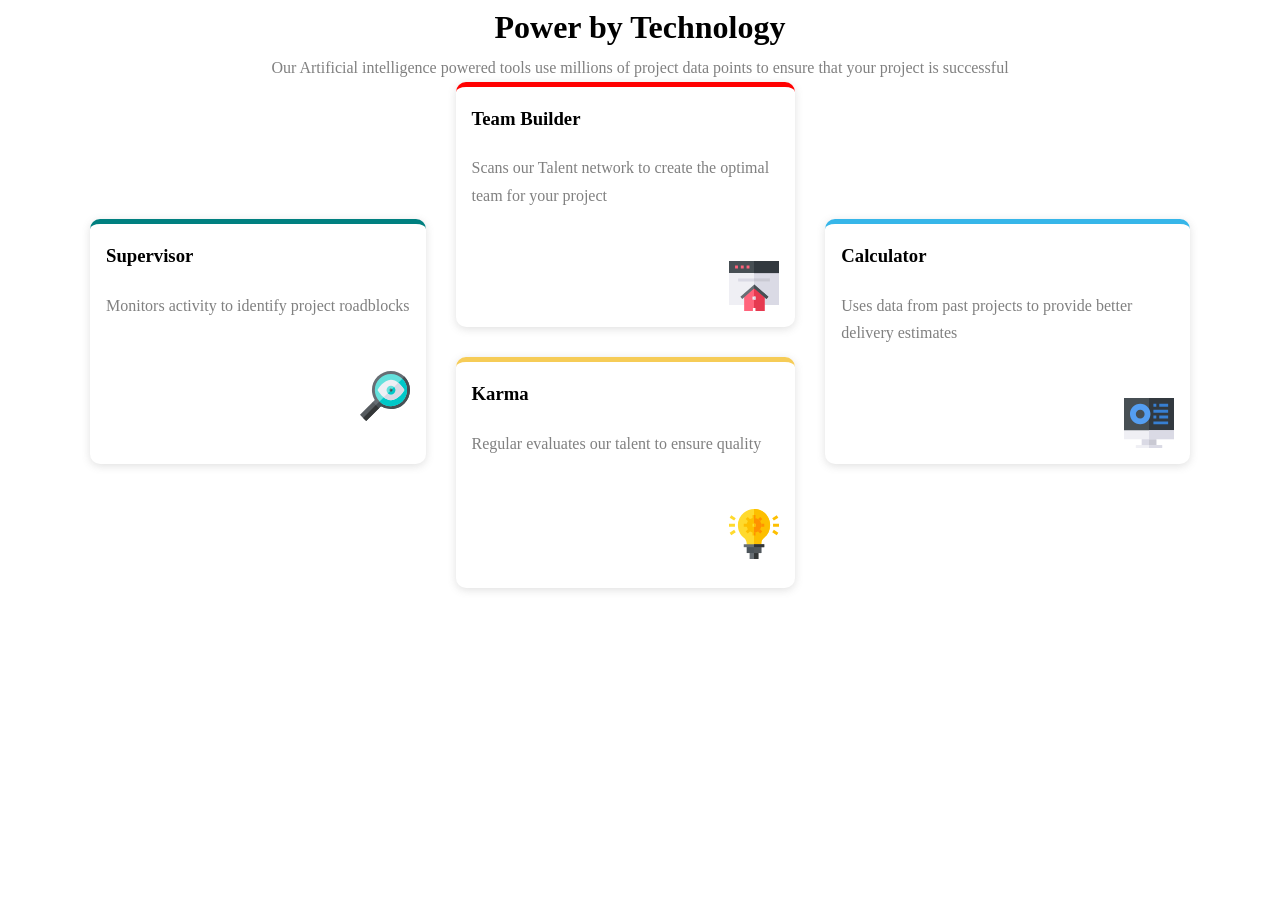
<file: responsive_design/index.html>
<!DOCTYPE html>
<html lang="en">
<head>
     <meta charset="UTF-8">
     <meta name="viewport" content="width=device-width, initial-scale=1.0">
     <title>Document</title>
     <link rel="stylesheet" href="./Poppins/Poppins-Light.ttf">
     <link rel="stylesheet" href="./style.css">
</head>
<body>
     <div class="container">

          <header class="layout-head" >
               <h1>Power by Technology</h1>
               <p>Our Artificial intelligence powered tools use millions of project data points to ensure that your project is successful</p>
          </header>
          <div class="card-grid">
               <!-- <div class="col"> -->
                    <div class="card supervisor">
                         <h3>Supervisor</h3>
                         <p>Monitors activity to identify project roadblocks</p>
                         <img class="layout_image" alt="icon" src="./icon-supervisor.svg" />
                    </div>
               <!-- </div>
               <div class="col"> -->
                    <div class="card team_builder">
                         <h3>Team Builder</h3>
                         <p>Scans our Talent network to create the optimal team for your project </p>
                         <img class="layout_image" 
                         alt="icon" src="./icon-team-builder.svg" />
                    </div>
                    <div class="card karma">
                         <h3>Karma</h3>
                         <p>Regular evaluates our talent to ensure quality</p>
                         <img class="layout_image" 
                         alt="icon" src="./icon-karma.svg" />
                    </div>
               <!-- </div>
               <div class="col"> -->
                    <div class="card calculator">
                         <h3>Calculator</h3>
                         <p>Uses data from past projects to provide better delivery estimates</p>
                         <img class="layout_image" 
                         alt="icon" src="./icon-calculator.svg" />
                    </div>
               <!-- </div> -->
          </div>
     </div>
</body>
</html>
</file>
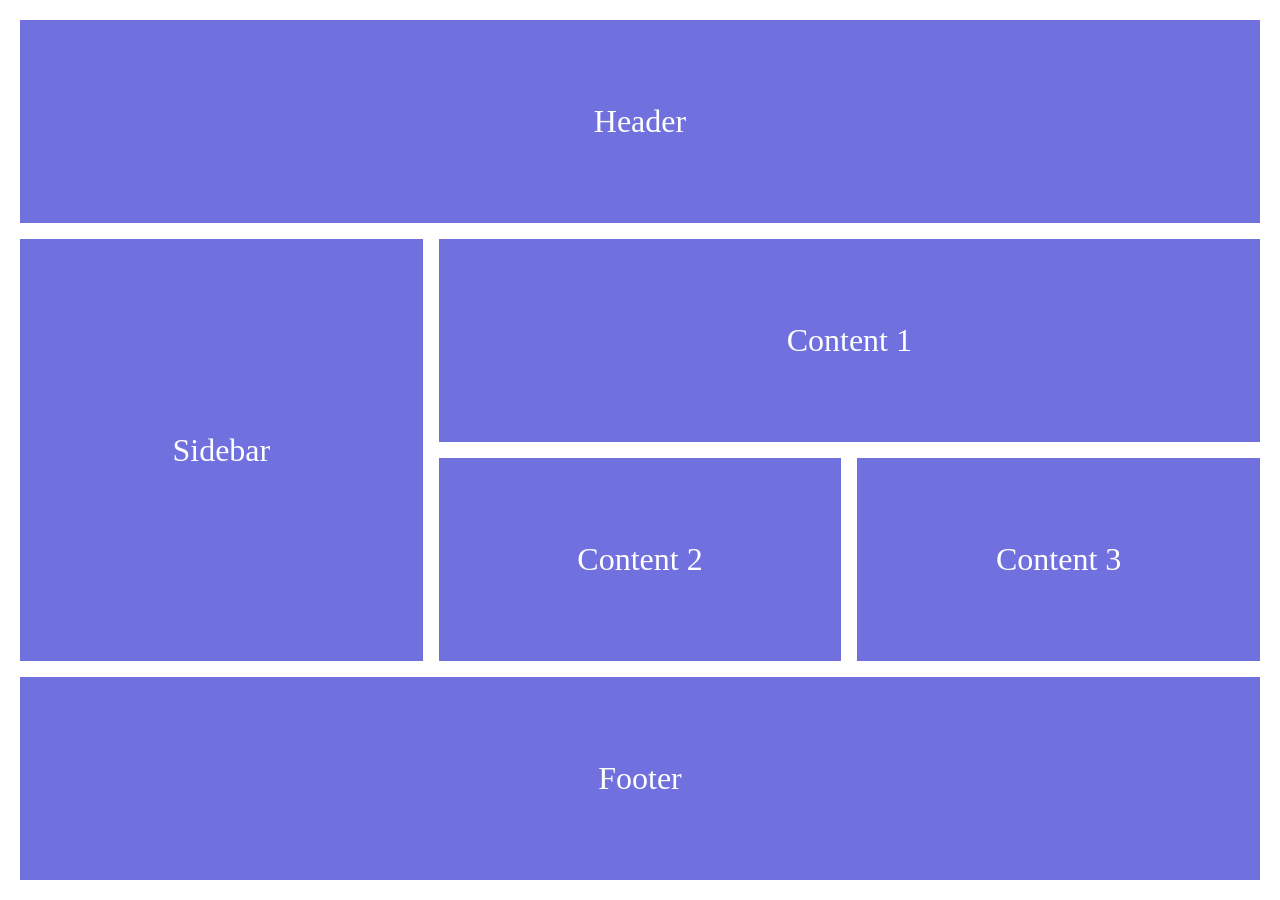
<file: layout.html>
<!DOCTYPE html>
<html lang="en">
  <head>
    <meta charset="UTF-8" />
    <meta name="viewport" content="width=device-width, initial-scale=1.0" />
    <title>Document</title>
    <style>
      *{
        margin:0;
        padding: 0;
        box-sizing: border-box;
      }
      body {
        width: 100vw;
        height: 100vh;
      }
      .container {
        width: 100%;
        height: 100%;
        display: grid;
        gap: 1rem;
        grid-template-columns: repeat(3, 1fr);
        grid-template-rows: repeat(4, 1fr);
        /* border: 10px solid black; */
        padding: 20px;
      }
      .item {
        /* border: 2px solid blue; */
        background-color: rgb(112, 112, 222);
        color: white;
        font-size: 2rem;
        display: flex;
        justify-content: center;
        align-items: center;
      }
      .header {
        /* border: 2px solid red; */
        grid-column-start: 1;
        grid-column-end: 4;
      }
      .sidebar {
        /* border: 2px solid red; */
        grid-row-start: 2;
        grid-row-end: 4;
      }
      .footer {
        /* border: 2px solid red; */
        grid-column-start: 1;
        grid-column-end: 4;
      }
      .content1 {
        grid-column-start: 2;
        grid-column-end: 4;
      }
    </style>
  </head>
  <body>
    <div class="container">
      <div class="item header">Header</div>
      <div class="item sidebar">Sidebar</div>
      <div class="item content1">Content 1</div>
      <div class="item content2">Content 2</div>
      <div class="item content3">Content 3</div>
      <div class="item footer">Footer</div>
    </div>
  </body>
</html>
</file>
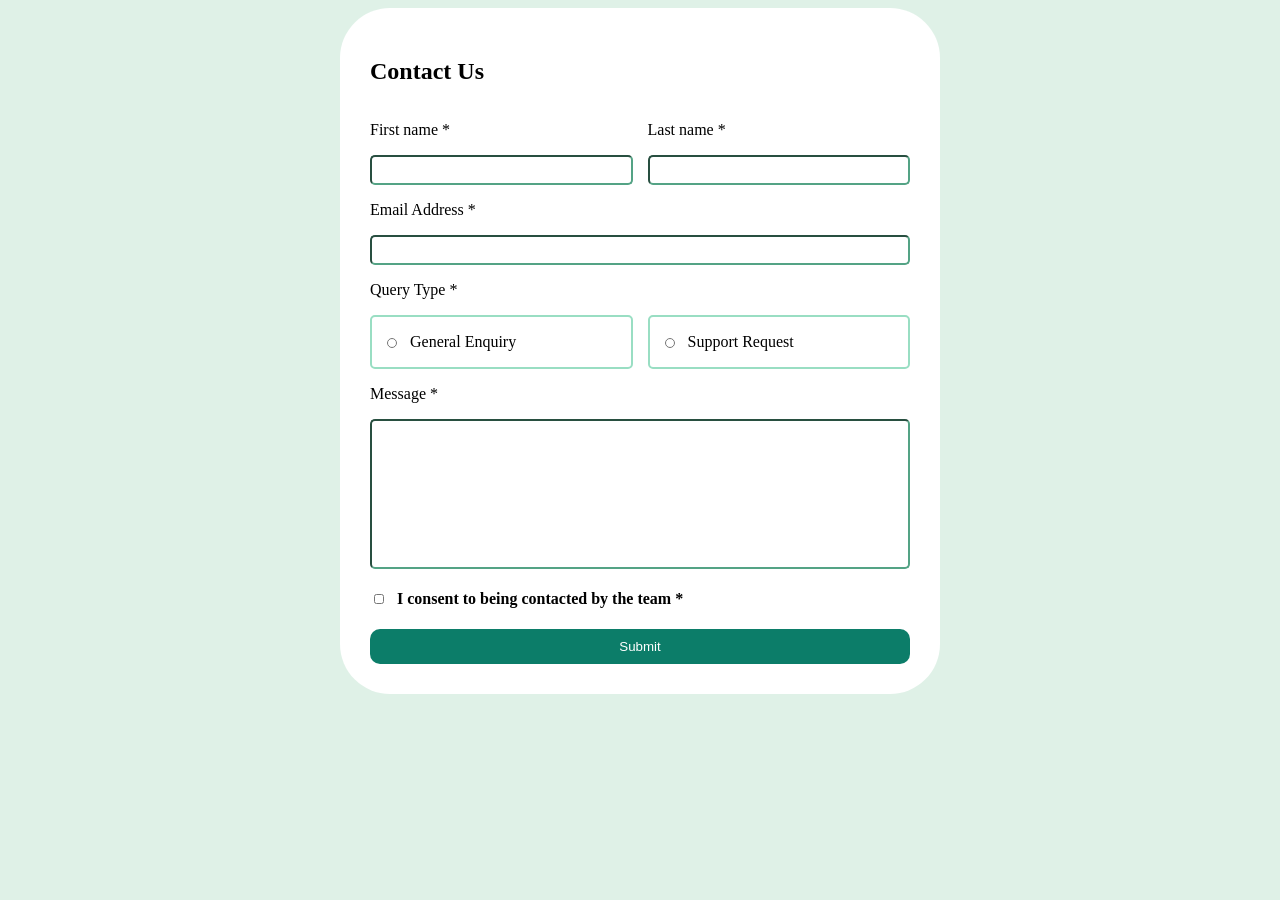
<file: responsive_design/contact-form.html>
<!DOCTYPE html>
<html lang="en">
  <head>
    <meta charset="UTF-8" />
    <meta name="viewport" content="width=device-width, initial-scale=1.0" />
    <title>Document</title>
    <link rel="stylesheet" href="./contact-form.css">
  </head>
  <body>
    <div class="wrapper">
      <h2>Contact Us</h2>
      <div class="box">
        <span>
          <p>First name *</p>
          <input class="First-name" type="text" />
        </span>
        <span>
          <p>Last name *</p>
          <input class="last-name" type="text" />
        </span>
      </div>
      <div class="email-box">
        <p>Email Address *</p>
        <input type="text" />
      </div>
      <div class="box1">
          <div>
               <p>Query Type *</p>
          </div>
          <div class="box">
               <span class="span-radio">
                    <input 
                    class="inputradio" type="radio">
                    <p>General Enquiry</p>
               </span>
               <span class="span-radio">
                    <input class="inputradio" type="radio">
                    <p>Support Request</p>
               </span>
          </div>
      </div>
      <div class="message-box">
        <p>Message *</p>
        <input class="message" type="text" />
      </div>
      <div class="consent">
        <input class="input-consent" type="checkbox" />
        <h4>I consent to being contacted by the team *</h4>
      </div>
      <button>Submit</button>
    </div>
  </body>
</html>
</file>
<file: responsive_design/style.css>
* {
  margin: 0;
  padding: 0;
  box-sizing: border-box;
  /* font: ; */
}
body {
  margin: 0;
}

html {
  font-family: Poppins;
  font-weight: 200, 400, 600;
  line-height: 1.7;
}

.container {
  /* width: 100vw; */
   /* height: 100vh; */
  max-width: 1100px;
  margin-inline: auto;

}
.layout-head{
  text-align: center;
}
.card-grid {
  /* border: 2px solid red; */
  display: grid;
  grid-template-areas:
    ". b ."
    "a b d"
    "a c d"
    ". c .";
  gap: 30px;
}

.card {
  /* width: 30%; */
  box-shadow: rgba(99, 99, 99, 0.2) 0px 2px 8px 0px;
  border-radius: 10px;
  display: flex;
  flex-direction: column;
  gap: 20px;
  padding: 1rem;
}
p{
  color: grey;
}
.layout_image {
  width: 50px;
  height: 50px;
  display: block;
  margin-top: 2rem;
  margin-left: auto;
}

.supervisor {
  border-top: 5px solid teal;
  grid-area: a;
}
.team_builder {
  border-top: 5px solid red;
  grid-area: b;
}
.karma {
  border-top: 5px solid rgb(246, 204, 87);
  grid-area: c;
}
.calculator {
  border-top: 5px solid rgb(54, 182, 233);
  grid-area: d;
}

@media screen and (max-width:800px) {
  .card-grid{
    /* background-color:pink; */
    grid-template-areas: none;
    grid-template-columns: 1fr;
    grid-template-rows: auto;
  }
  .supervisor,.karma,.team_builder,.calculator{
    grid-area: unset;
  } 
}
</file>
<file: responsive_design/contact-form.css>
*{
    padding: 0;
    box-sizing: border-box; 
     background-color: hsl(148, 38%, 91%);
}

.wrapper{
 max-width: 600px;
 height: auto;
 display: flex;
 flex-direction: column;
 justify-items: center;
 align-items: flex-start;
 /* flex-wrap: wrap; */
 padding: 30px;
 border-radius: 50px;
 margin: auto;
 background-color: white;
}
h2,p,h4{
     background-color: white;
}
span{
  width: 100%; 
  background-color: white;
}
input{
     background-color: white;
     width: 100%;
     height: 30px;
     border-radius: 5px;
     border-color: rgb(84, 163, 133);
     padding-inline: 10px;
     &:hover{
          cursor: pointer;
     }
   }

   input[type='text']{
     &:focus{
          outline: 1px solid hsl(169, 82%, 27%);
     }
   }

.span-radio{
     /* border: 2px solid red; */
 display: flex;
 align-items: center;
 gap: 10px;
 border:2px solid rgb(153, 222, 195) ;
 border-radius: 5px;
 padding-inline: 10px;
}
.inputradio{
     /* border: 2px solid red; */
     width: 10px;
     height: 10px;
}
div{
     /* border: 2px solid green; */
     background-color: white;
}
.box{
 /* border: 2px solid green; */
 width: 100%;
 display: flex;
 gap: 15px;
}
.box1{
     padding: 0;
     /* border: 2px solid green; */
     width: 100%;
     display: flex;
     flex-direction: column;
     justify-items: center;
     align-items: flex-start;
}
.message{
   width: 100%;  
   height: 150px;  
}
.message-box{
   width: 100%;  
}
.email-box{
   width: 100%;    
}
button{
  width: 100%;
  padding: 10px;
  border-radius: 10px; 
  background-color: hsl(169, 82%, 27%); 
  border: 0;
  color: white; 
}
.consent{
  /* border: 2px solid yellow;    */
  width: 100%;
  display: flex;    
  align-items: center;
  justify-items: flex-start;
  gap: 10px;
}
.input-consent{
  width: 10px;   
}
h4{
     width: 100%;
     /* border: 2px solid blue; */
}
 
@media screen and (max-width:480px) {
    .box{
     display: flex;
     justify-items: center;
     align-items: center;
     flex-direction: column;    
    } 
}
</file>
